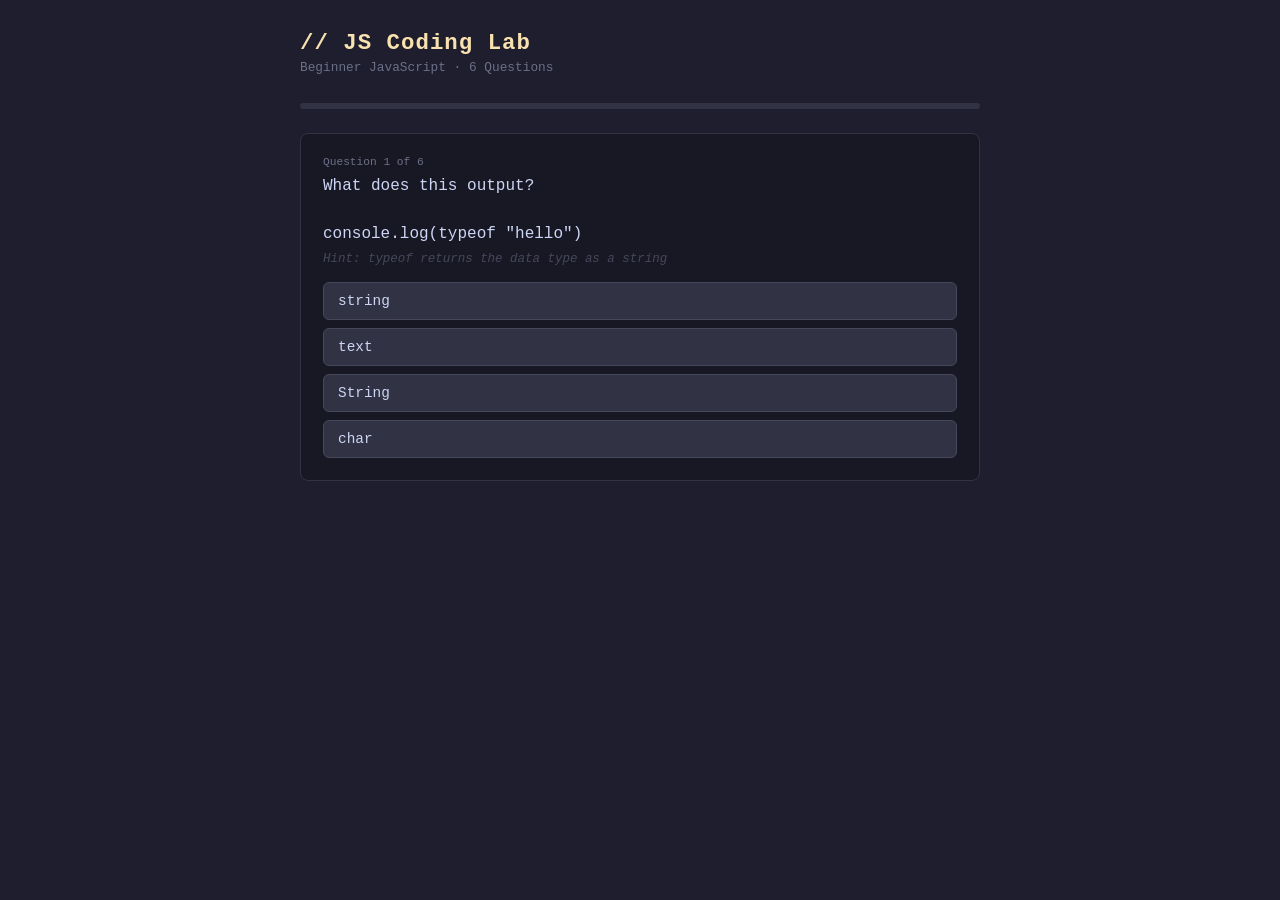
<file: quiz.html>
<!DOCTYPE html>
<html lang="en">
<head>
<meta charset="UTF-8">
<meta name="viewport" content="width=device-width, initial-scale=1.0">
<title>JS Coding Lab</title>
<style>
  * { box-sizing: border-box; margin: 0; padding: 0; }
  body {
    font-family: 'Courier New', monospace;
    background: #1e1e2e;
    color: #cdd6f4;
    min-height: 100vh;
    padding: 30px 16px;
  }
  .container { max-width: 680px; margin: 0 auto; }
  h1 { font-size: 1.4rem; color: #f9e2af; margin-bottom: 4px; letter-spacing: 1px; }
  .subtitle { font-size: 0.8rem; color: #6c7086; margin-bottom: 28px; }
  .progress-bar { background: #313244; border-radius: 4px; height: 6px; margin-bottom: 24px; }
  .progress-fill { height: 100%; background: #f9e2af; border-radius: 4px; transition: width 0.4s ease; }
  .question-card { background: #181825; border: 1px solid #313244; border-radius: 8px; padding: 22px; margin-bottom: 16px; display: none; }
  .question-card.active { display: block; }
  .q-num { font-size: 0.7rem; color: #6c7086; margin-bottom: 6px; }
  .q-text { font-size: 1rem; color: #cdd6f4; margin-bottom: 6px; line-height: 1.5; white-space: pre-wrap; }
  .q-hint { font-size: 0.78rem; color: #45475a; margin-bottom: 16px; font-style: italic; }
  .options { display: flex; flex-direction: column; gap: 8px; }
  .option { background: #313244; border: 1px solid #45475a; border-radius: 6px; padding: 10px 14px; cursor: pointer; font-family: 'Courier New', monospace; font-size: 0.9rem; color: #cdd6f4; text-align: left; transition: border-color 0.2s, background 0.2s; }
  .option:hover:not(:disabled) { border-color: #f9e2af; background: #1e1e2e; }
  .option.correct { border-color: #a6e3a1; background: #1c2a1c; color: #a6e3a1; }
  .option.wrong { border-color: #f38ba8; background: #2a1c1e; color: #f38ba8; }
  .option:disabled { cursor: default; }
  .feedback { margin-top: 12px; padding: 10px 14px; border-radius: 6px; font-size: 0.85rem; display: none; }
  .feedback.show { display: block; }
  .feedback.correct { background: #1c2a1c; color: #a6e3a1; border: 1px solid #a6e3a1; }
  .feedback.wrong { background: #2a1c1e; color: #f38ba8; border: 1px solid #f38ba8; }
  .btn { margin-top: 14px; background: #f9e2af; color: #1e1e2e; border: none; border-radius: 6px; padding: 9px 20px; font-family: 'Courier New', monospace; font-size: 0.9rem; cursor: pointer; font-weight: bold; display: none; }
  .btn:hover { background: #fde8c0; }
  .score-card { background: #181825; border: 1px solid #f9e2af; border-radius: 8px; padding: 30px; text-align: center; display: none; }
  .score-card h2 { color: #f9e2af; font-size: 1.3rem; margin-bottom: 10px; }
  .score-big { font-size: 2.5rem; color: #a6e3a1; margin: 10px 0; }
  .score-sub { color: #6c7086; font-size: 0.85rem; margin-bottom: 20px; }
  .retry-btn { background: transparent; border: 1px solid #f9e2af; color: #f9e2af; border-radius: 6px; padding: 8px 20px; font-family: 'Courier New', monospace; cursor: pointer; font-size: 0.9rem; }
  .retry-btn:hover { background: #f9e2af; color: #1e1e2e; }
</style>
</head>
<body>
<div class="container">
  <h1>// JS Coding Lab</h1>
  <p class="subtitle">Beginner JavaScript · 6 Questions</p>
  <div class="progress-bar"><div class="progress-fill" id="progress" style="width:0%"></div></div>
  <div id="quiz"></div>
  <div class="score-card" id="scoreCard">
    <h2>Lab Complete!</h2>
    <div class="score-big" id="scoreBig"></div>
    <div class="score-sub" id="scoreSub"></div>
    <button class="retry-btn" onclick="startQuiz()">↩ Try Again</button>
  </div>
</div>

<script>
const questions = [
  {
    q: "What does this output?\n\nconsole.log(typeof \"hello\")",
    hint: "Hint: typeof returns the data type as a string",
    options: ["string", "text", "String", "char"],
    answer: 0,
    explanation: "typeof \"hello\" returns the string \"string\" (lowercase)."
  },
  {
    q: "What is the output?\n\nlet x = 5;\nx += 3;\nconsole.log(x);",
    hint: "Hint: += adds to the current value",
    options: ["5", "3", "8", "53"],
    answer: 2,
    explanation: "x starts at 5, then += 3 adds 3, so x becomes 8."
  },
  {
    q: "Which method adds an item to the END of an array?\n\nlet arr = [1, 2, 3];",
    hint: "Hint: think 'push' vs 'pop'",
    options: ["arr.pop()", "arr.push(4)", "arr.shift()", "arr.add(4)"],
    answer: 1,
    explanation: "push() adds one or more items to the end of an array."
  },
  {
    q: "What does this return?\n\n[1, 2, 3].length",
    hint: "Hint: .length counts how many items are in the array",
    options: ["2", "4", "3", "undefined"],
    answer: 2,
    explanation: "The array has 3 elements, so .length returns 3."
  },
  {
    q: "What is the output?\n\nconsole.log(10 === \"10\")",
    hint: "Hint: === checks value AND type",
    options: ["true", "false", "undefined", "error"],
    answer: 1,
    explanation: "=== (strict equality) checks type too. A number and string are not the same type, so it's false."
  },
  {
    q: "How do you declare a constant in JavaScript?",
    hint: "Hint: it cannot be reassigned after declaration",
    options: ["var x = 5", "let x = 5", "const x = 5", "fixed x = 5"],
    answer: 2,
    explanation: "const declares a variable that cannot be reassigned. It's block-scoped like let."
  }
];

let current = 0, score = 0, answered = false;

function startQuiz() {
  current = 0; score = 0; answered = false;
  document.getElementById('scoreCard').style.display = 'none';
  renderQuestion();
}

function renderQuestion() {
  const quiz = document.getElementById('quiz');
  quiz.innerHTML = '';
  document.getElementById('progress').style.width = (current / questions.length * 100) + '%';
  if (current >= questions.length) { showScore(); return; }

  const q = questions[current];
  const card = document.createElement('div');
  card.className = 'question-card active';
  card.innerHTML = `
    <div class="q-num">Question ${current + 1} of ${questions.length}</div>
    <div class="q-text">${q.q}</div>
    <div class="q-hint">${q.hint}</div>
    <div class="options" id="options">
      ${q.options.map((o, i) => `<button class="option" onclick="pick(${i})">${o}</button>`).join('')}
    </div>
    <div class="feedback" id="feedback"></div>
    <button class="btn" id="nextBtn" onclick="next()">${current === questions.length - 1 ? 'Finish' : 'Next →'}</button>
  `;
  quiz.appendChild(card);
  answered = false;
}

function pick(idx) {
  if (answered) return;
  answered = true;
  const q = questions[current];
  const btns = document.querySelectorAll('.option');
  const fb = document.getElementById('feedback');
  btns.forEach(b => b.disabled = true);
  btns[q.answer].classList.add('correct');
  if (idx === q.answer) {
    score++;
    fb.textContent = '✓ ' + q.explanation;
    fb.className = 'feedback show correct';
  } else {
    btns[idx].classList.add('wrong');
    fb.textContent = '✗ Not quite. ' + q.explanation;
    fb.className = 'feedback show wrong';
  }
  document.getElementById('nextBtn').style.display = 'inline-block';
}

function next() { current++; renderQuestion(); }

function showScore() {
  document.getElementById('quiz').innerHTML = '';
  document.getElementById('progress').style.width = '100%';
  const msgs = ['Keep at it!', 'Good effort!', 'Nice work!', 'Great job!', 'Excellent!', 'Perfect! 🎉'];
  document.getElementById('scoreCard').style.display = 'block';
  document.getElementById('scoreBig').textContent = `${score} / ${questions.length}`;
  document.getElementById('scoreSub').textContent = msgs[score];
}

startQuiz();
</script>
</body>
</html>
</file>
